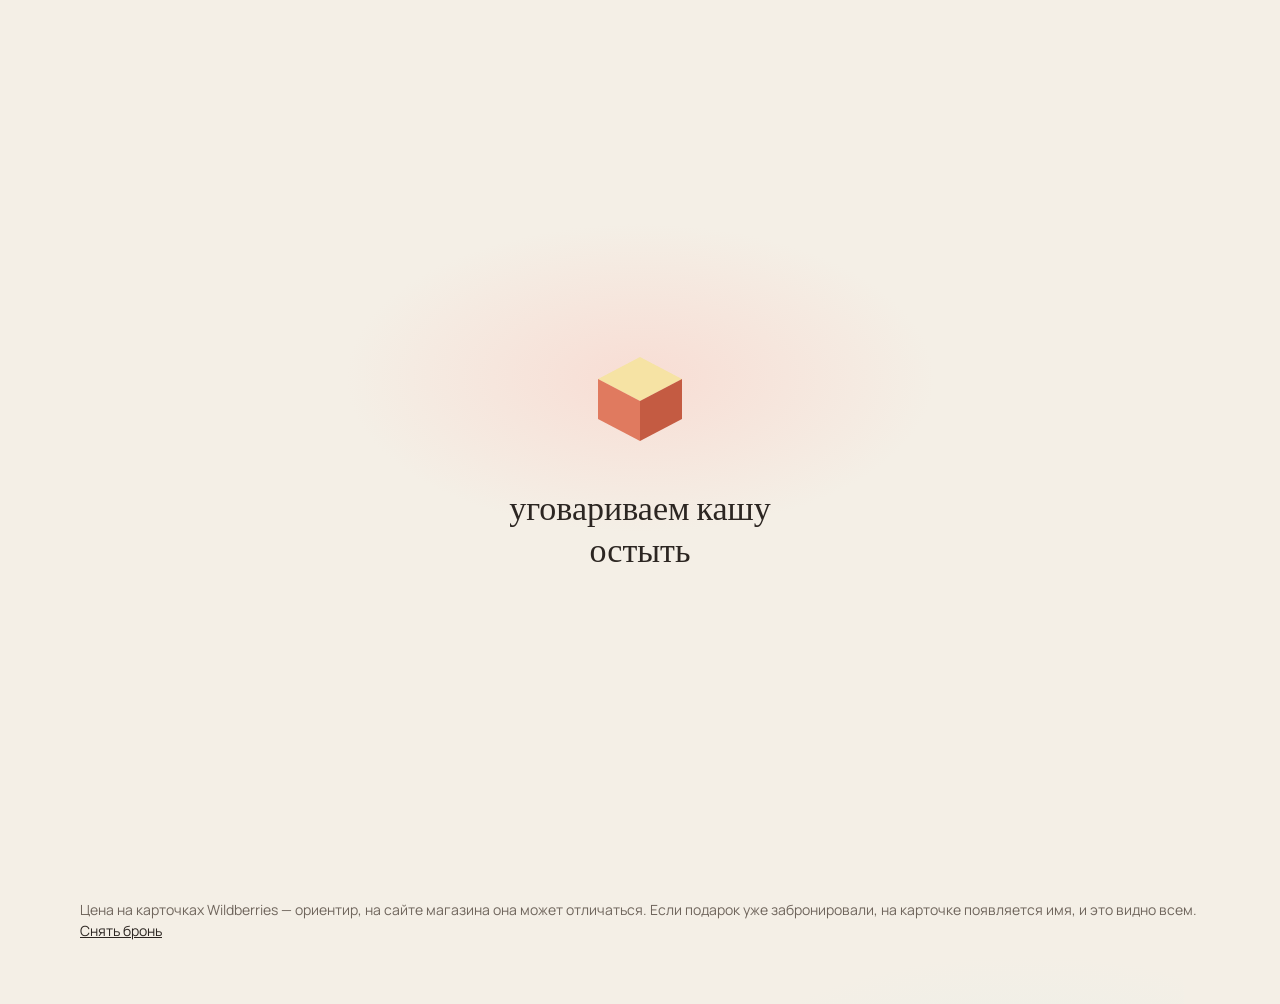
<file: index.html>
<!DOCTYPE html>
<html lang="ru">
<head>
  <meta charset="utf-8">
  <meta name="viewport" content="width=device-width, initial-scale=1">
  <title>Вишлист Миши — первый день рождения</title>
  <meta name="description" content="Подарки на первый день рождения Миши: фото, цена и отметка, что уже выбрали.">
  <link rel="icon" href="favicon.svg" type="image/svg+xml">
  <link rel="preconnect" href="https://fonts.googleapis.com">
  <link rel="preconnect" href="https://fonts.gstatic.com" crossorigin>
  <link href="https://fonts.googleapis.com/css2?family=Fraunces:opsz,wght@9..144,560;9..144,650&family=Manrope:wght@400;600;700;800&display=swap" rel="stylesheet">
  <link rel="stylesheet" href="css/styles.css">
</head>
<body>
  <div class="loader" id="loader" role="status" aria-live="polite">
    <div class="loader-stage" aria-hidden="true">
      <svg class="toy is-on" viewBox="0 0 140 140">
        <polygon points="70,28 112,50 70,72 28,50" fill="#f6e3a4"/>
        <polygon points="28,50 70,72 70,112 28,90" fill="#e07a5f"/>
        <polygon points="70,72 112,50 112,90 70,112" fill="#c45b42"/>
      </svg>
      <svg class="toy" viewBox="0 0 140 140">
        <polygon points="70,32 108,108 32,108" fill="#3f6b58"/>
        <polygon points="70,32 108,108 70,90" fill="#2c4d40"/>
      </svg>
      <svg class="toy" viewBox="0 0 140 140">
        <ellipse cx="70" cy="100" rx="38" ry="12" fill="#e7c3a8"/>
        <path d="M32 48h76v48c0 8-17 14-38 14s-38-6-38-14V48z" fill="#f2c4a2"/>
        <ellipse cx="70" cy="48" rx="38" ry="12" fill="#f8decc"/>
        <ellipse cx="70" cy="46" rx="16" ry="5" fill="#fff" opacity="0.7"/>
      </svg>
    </div>
    <p class="loader-caption" id="loader-caption">собираем кубики</p>
  </div>
  <div class="wrap">
    <header class="topbar">
      <a class="brand" href="#top">
        <img class="brand-mark" src="favicon.svg" alt="">
        Мише 1 год
      </a>
      <nav class="top-links">
        <a href="#about">О Мише</a>
        <a href="#gifts">Подарки</a>
      </nav>
    </header>

    <main id="top">
      <section class="hero" id="about">
        <div class="hero-copy">
          <p class="eyebrow">Скоро первый день рождения</p>
          <h1>Вишлист Миши</h1>
          <p class="lead">
            Мише скоро год. Здесь собраны подарки, которые правда пригодятся:
            книжки, которые можно трогать, игрушки, которые гремят, и коврик,
            по которому интересно ползать.
          </p>
          <p class="lead">
            Можно забронировать сколько угодно подарков. Нажмите «Забронировать»
            и оставьте имя — родители потом посмотрят список.
          </p>
          <div class="sync" id="sync"><i></i><span>Проверяем общий список…</span></div>
        </div>
        <img class="hero-bear" src="images/bear.svg" alt="">
        <div class="frames" id="photos"></div>
      </section>

      <section class="section" id="gifts">
        <div class="section-head">
          <div>
            <h2>Что можно подарить</h2>
            <p class="progress" id="progress"></p>
          </div>
          <div class="filters">
            <button class="chip" type="button" data-filter="all" aria-pressed="true">Все</button>
            <button class="chip" type="button" data-filter="free" aria-pressed="false">Свободные</button>
            <button class="chip" type="button" data-filter="taken" aria-pressed="false">Уже выбрали</button>
          </div>
        </div>
        <div class="grid" id="grid"></div>
      </section>
    </main>

    <footer>
      <p>
        Цена на карточках Wildberries — ориентир, на сайте магазина она может отличаться.
        Если подарок уже забронировали, на карточке появляется имя, и это видно всем.
        <a href="admin.html">Снять бронь</a>
      </p>
    </footer>
  </div>

  <dialog id="reserve">
    <form class="modal" id="reserve-form">
      <h3>Забронировать</h3>
      <p id="modal-text"></p>
      <label for="giver-name">Как вас записать</label>
      <input id="giver-name" name="name" type="text" maxlength="40" required placeholder="Например, тётя Оля" autocomplete="name">
      <p class="modal-error" id="modal-error"></p>
      <div class="modal-actions">
        <button class="btn" type="submit" id="reserve-submit">Забронировать</button>
        <button class="btn ghost" type="button" id="close-reserve">Закрыть</button>
      </div>
    </form>
  </dialog>
  <div class="toast" id="toast" role="status"></div>

  <script src="js/config.js"></script>
  <script src="js/gifts.js"></script>
  <script src="js/store.js"></script>
  <script src="js/app.js"></script>
  <script>
    document.querySelector("#close-reserve").addEventListener("click", function () {
      document.querySelector("#reserve").close();
    });
  </script>
</body>
</html>
</file>
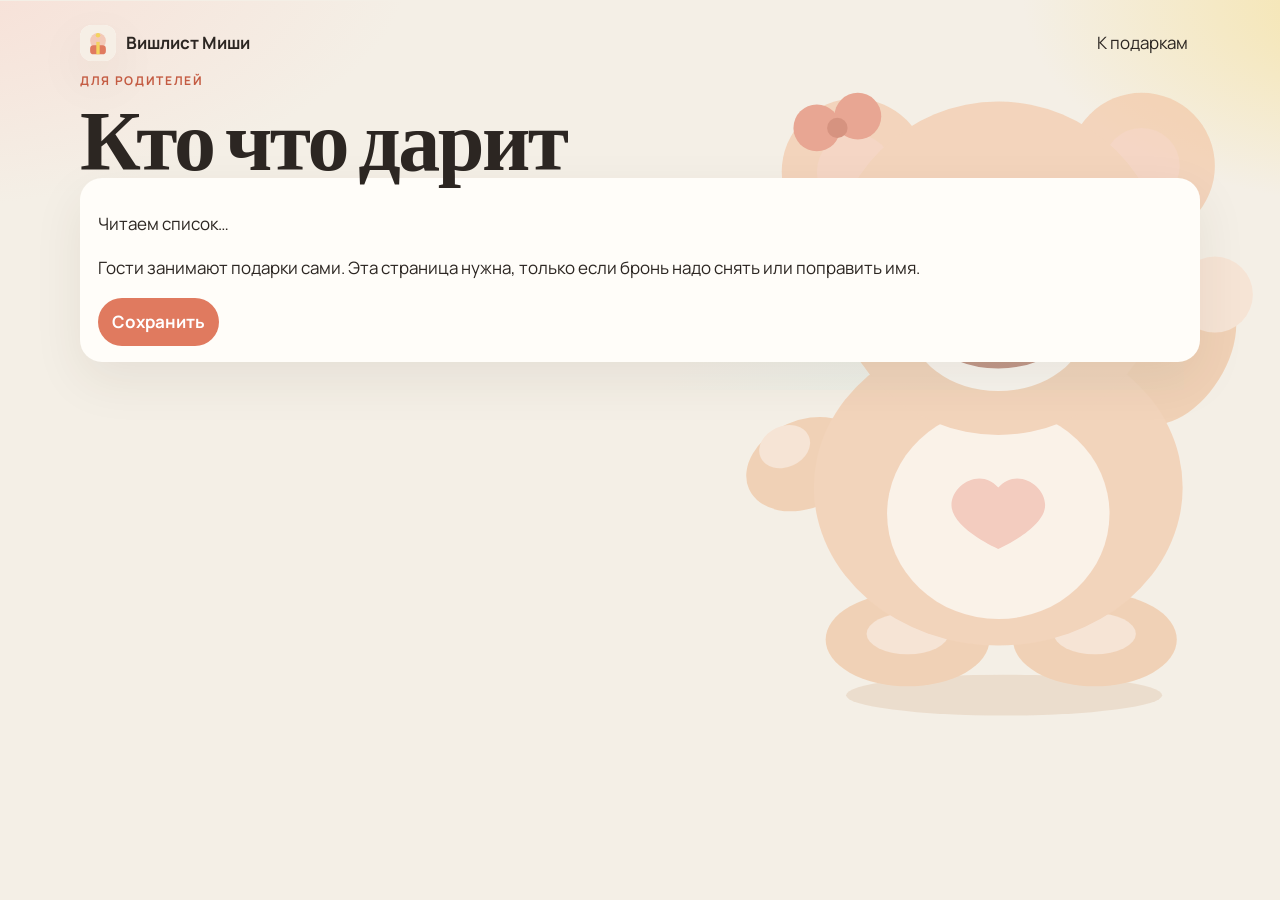
<file: admin.html>
<!DOCTYPE html>
<html lang="ru">
<head>
  <meta charset="utf-8">
  <meta name="viewport" content="width=device-width, initial-scale=1">
  <title>Отметить подарки — вишлист Миши</title>
  <link rel="icon" href="favicon.svg" type="image/svg+xml">
  <link rel="preconnect" href="https://fonts.googleapis.com">
  <link rel="preconnect" href="https://fonts.gstatic.com" crossorigin>
  <link href="https://fonts.googleapis.com/css2?family=Fraunces:opsz,wght@9..144,560&family=Manrope:wght@400;600;700;800&display=swap" rel="stylesheet">
  <link rel="stylesheet" href="css/styles.css">
</head>
<body>
  <div class="wrap">
    <header class="topbar">
      <a class="brand" href="index.html">
        <img class="brand-mark" src="favicon.svg" alt="">
        Вишлист Миши
      </a>
      <nav class="top-links">
        <a href="index.html">К подаркам</a>
      </nav>
    </header>

    <main>
      <p class="eyebrow">Для родителей</p>
      <h1>Кто что дарит</h1>
      <div class="note">
        <p id="admin-status">Читаем список…</p>
        <p>Гости занимают подарки сами. Эта страница нужна, только если бронь надо снять или поправить имя.</p>
        <div class="modal-actions">
          <button class="btn" type="button" id="save-claims">Сохранить</button>
        </div>
      </div>
      <div class="admin-list" id="admin-list" style="margin-top: 18px"></div>
    </main>
  </div>
  <script src="js/config.js"></script>
  <script src="js/gifts.js"></script>
  <script src="js/store.js"></script>
  <script src="js/admin.js"></script>
</body>
</html>
</file>
<file: css/styles.css>
:root {
  --bg: #f4efe6;
  --bg-deep: #ebe3d6;
  --ink: #2c2622;
  --muted: #6f655c;
  --line: rgba(44, 38, 34, 0.1);
  --card: #fffdf9;
  --coral: #e07a5f;
  --coral-deep: #c45b42;
  --sage: #3f6b58;
  --sage-soft: #e5f0ea;
  --butter: #f6e3a4;
  --blush: #f8ddd4;
  --shadow: 0 18px 50px rgba(70, 46, 30, 0.08);
  --radius: 28px;
  --serif: "Fraunces", "Iowan Old Style", Georgia, serif;
  --sans: "Manrope", "Segoe UI", sans-serif;
}

* { box-sizing: border-box; }

html { scroll-behavior: smooth; }

body {
  margin: 0;
  color: var(--ink);
  background-color: var(--bg);
  background-image:
    url("../images/bear.svg"),
    radial-gradient(900px 420px at -10% -10%, #f8ddd4 0%, transparent 60%),
    radial-gradient(700px 380px at 110% 0%, #f6e3a4 0%, transparent 55%),
    radial-gradient(800px 500px at 80% 120%, #e5f0ea 0%, transparent 50%);
  background-repeat: no-repeat;
  background-position:
    right -2vw top 8px,
    -10% -10%,
    110% 0%,
    80% 120%;
  background-size:
    min(620px, 48vw) auto,
    900px 420px,
    700px 380px,
    800px 500px;
  background-attachment: fixed, scroll, scroll, scroll;
  font-family: var(--sans);
  font-size: 17px;
  line-height: 1.55;
  overflow-x: clip;
}

img { max-width: 100%; display: block; }

a { color: var(--sage); }

button, input { font: inherit; }

[hidden] { display: none !important; }

.wrap {
  width: min(1120px, calc(100% - 32px));
  margin: 0 auto;
}

.topbar {
  display: flex;
  justify-content: space-between;
  align-items: center;
  gap: 16px;
  padding: 22px 0 8px;
}

.brand {
  display: flex;
  align-items: center;
  gap: 10px;
  color: inherit;
  text-decoration: none;
  font-weight: 700;
}

.brand-mark {
  width: 36px;
  height: 36px;
  border-radius: 12px;
  background: var(--card);
  box-shadow: var(--shadow);
}

.top-links {
  display: flex;
  gap: 8px;
  align-items: center;
}

.top-links a {
  color: var(--ink);
  text-decoration: none;
  padding: 8px 12px;
  border-radius: 999px;
}

.top-links a:hover { background: rgba(255, 255, 255, 0.7); }

.hero {
  position: relative;
  display: grid;
  grid-template-columns: 1.15fr 0.85fr;
  gap: 48px;
  align-items: center;
  padding: 28px 0 18px;
}

.hero-bear { display: none; }

.eyebrow {
  margin: 0 0 10px;
  letter-spacing: 0.14em;
  text-transform: uppercase;
  font-size: 12px;
  font-weight: 700;
  color: var(--coral-deep);
}

h1, h2, h3 { font-family: var(--serif); font-weight: 560; letter-spacing: -0.03em; }

h1 {
  margin: 0;
  font-size: clamp(46px, 7vw, 84px);
  line-height: 0.92;
}

.lead {
  margin: 18px 0 0;
  max-width: 46ch;
  font-size: 18px;
  color: var(--muted);
}

.sync {
  display: inline-flex;
  align-items: flex-start;
  gap: 8px;
  margin-top: 22px;
  padding: 8px 14px 8px 12px;
  border-radius: 999px;
  background: rgba(255, 253, 249, 0.8);
  border: 1px solid var(--line);
  color: var(--muted);
  font-size: 14px;
  line-height: 1.4;
}

.sync i {
  flex: 0 0 8px;
  width: 8px;
  height: 8px;
  min-width: 8px;
  min-height: 8px;
  margin-top: 0.38em;
  border-radius: 50%;
  background: #c9a227;
  font-style: normal;
  line-height: 0;
}

.sync.live i { background: var(--sage); }
.sync.warn i { background: var(--coral); }

.frames {
  display: grid;
  grid-template-columns: 1fr 1fr;
  gap: 14px;
  min-height: 320px;
}

.frame {
  margin: 0;
  background: var(--card);
  border-radius: 24px;
  padding: 10px 10px 14px;
  box-shadow: var(--shadow);
  transform: rotate(-2.5deg);
}

.frame:nth-child(2) { transform: rotate(3deg) translateY(18px); }
.frame:nth-child(3) { transform: rotate(1.5deg); grid-column: 1 / -1; }

.frame img,
.frame .empty {
  width: 100%;
  height: 230px;
  object-fit: cover;
  object-position: center 22%;
  border-radius: 16px;
  background: linear-gradient(160deg, var(--blush), var(--butter));
}

.frame:nth-child(3) img,
.frame:nth-child(3) .empty {
  height: 280px;
  object-position: center 30%;
}

.frame figcaption,
.empty {
  display: grid;
  place-items: center;
  text-align: center;
  color: var(--muted);
  font-size: 14px;
  padding: 8px;
}

.section {
  padding: 34px 0 10px;
}

.section-head {
  display: flex;
  justify-content: space-between;
  gap: 18px;
  align-items: end;
  margin-bottom: 18px;
}

h2 { margin: 0; font-size: clamp(32px, 4vw, 48px); }

.progress { margin: 8px 0 0; color: var(--muted); }

.filters { display: flex; flex-wrap: wrap; gap: 8px; }

.chip, .btn, .icon-btn {
  border: 0;
  cursor: pointer;
  border-radius: 999px;
}

.chip {
  background: transparent;
  color: var(--ink);
  padding: 8px 14px;
  border: 1px solid var(--line);
}

.chip[aria-pressed="true"] {
  background: var(--ink);
  color: white;
}

.grid {
  display: grid;
  grid-template-columns: repeat(auto-fill, minmax(280px, 1fr));
  gap: 18px;
  padding-bottom: 40px;
}

.card {
  background: var(--card);
  border-radius: var(--radius);
  box-shadow: var(--shadow);
  overflow: hidden;
  display: flex;
  flex-direction: column;
  min-height: 100%;
  border: 1px solid rgba(255, 255, 255, 0.7);
}

.card.taken { background: #f7f4ef; }

.shot {
  position: relative;
  background: #f6f1ea;
  aspect-ratio: 1 / 1;
}

.shot img {
  width: 100%;
  height: 100%;
  object-fit: contain;
}

.shot .placeholder {
  height: 100%;
  display: grid;
  place-items: center;
  padding: 24px;
  text-align: center;
  color: var(--muted);
  background:
    radial-gradient(circle at 30% 20%, var(--butter), transparent 40%),
    radial-gradient(circle at 80% 80%, var(--blush), transparent 45%),
    #f7f1ea;
}

.dots {
  position: absolute;
  left: 12px;
  bottom: 12px;
  display: flex;
  gap: 6px;
}

.dots {
  padding: 4px;
  border-radius: 999px;
  background: rgba(255, 253, 249, 0.88);
}

.dots button {
  width: 28px;
  height: 28px;
  border: 0;
  border-radius: 50%;
  background: transparent;
  cursor: pointer;
  position: relative;
}

.dots button::before {
  content: "";
  position: absolute;
  width: 9px;
  height: 9px;
  border-radius: 50%;
  background: rgba(44, 38, 34, 0.35);
  left: 50%;
  top: 50%;
  transform: translate(-50%, -50%);
}

.dots button[aria-current="true"]::before { background: var(--ink); }

.badge {
  position: absolute;
  top: 12px;
  left: 12px;
  padding: 6px 10px;
  border-radius: 999px;
  background: var(--sage);
  color: white;
  font-size: 13px;
  font-weight: 700;
}

.badge.wait { background: #9a6b2f; }

.card-body {
  padding: 16px 16px 18px;
  display: flex;
  flex-direction: column;
  gap: 8px;
  flex: 1;
}

.shop {
  margin: 0;
  font-size: 12px;
  font-weight: 800;
  letter-spacing: 0.08em;
  text-transform: uppercase;
  color: var(--coral-deep);
}

.card h3 { margin: 0; font-size: 28px; line-height: 1.05; }

.full {
  margin: 0;
  color: var(--muted);
  font-size: 14px;
}

.price {
  margin: 4px 0 0;
  font-family: var(--serif);
  font-size: 34px;
  letter-spacing: -0.03em;
}

.price small {
  display: block;
  margin-top: 2px;
  font-family: var(--sans);
  font-size: 13px;
  letter-spacing: 0;
  color: var(--muted);
  font-weight: 500;
}

.blurb { margin: 0; color: #4d453f; }

.actions {
  display: flex;
  flex-wrap: wrap;
  gap: 8px;
  margin-top: auto;
  padding-top: 8px;
}

.btn {
  text-decoration: none;
  display: inline-flex;
  align-items: center;
  justify-content: center;
  padding: 11px 14px;
  background: var(--coral);
  color: white;
  font-weight: 700;
}

.btn:hover { background: var(--coral-deep); }

.btn.ghost {
  background: transparent;
  color: var(--ink);
  border: 1px solid var(--line);
}

.btn.ghost:hover { background: var(--bg-deep); }

.btn:disabled {
  opacity: 0.55;
  cursor: not-allowed;
}

.who { margin: 0; font-weight: 700; }

footer {
  padding: 10px 0 48px;
  color: var(--muted);
  font-size: 14px;
}

footer a { color: var(--ink); }

dialog {
  width: min(480px, calc(100% - 24px));
  border: 0;
  border-radius: 28px;
  padding: 0;
  box-shadow: 0 30px 80px rgba(44, 38, 34, 0.25);
}

dialog::backdrop { background: rgba(44, 38, 34, 0.45); }

.modal {
  padding: 22px;
}

.modal h3 { margin: 0 0 8px; font-size: 34px; }

.modal p { margin: 0 0 14px; color: var(--muted); }

.modal-error { color: var(--coral-deep); font-weight: 700; }

label { display: block; font-weight: 700; margin-bottom: 6px; }

input[type="text"] {
  width: 100%;
  padding: 12px 14px;
  border-radius: 14px;
  border: 1px solid var(--line);
  background: #fff;
  margin-bottom: 14px;
}

.modal-actions { display: flex; flex-wrap: wrap; gap: 8px; }

.toast {
  position: fixed;
  left: 50%;
  bottom: 18px;
  transform: translateX(-50%) translateY(20px);
  background: var(--ink);
  color: white;
  padding: 12px 16px;
  border-radius: 999px;
  opacity: 0;
  pointer-events: none;
  transition: 0.2s ease;
}

.toast.show { opacity: 1; transform: translateX(-50%) translateY(0); }

.loader {
  position: fixed;
  inset: 0;
  z-index: 40;
  display: grid;
  align-content: center;
  justify-items: center;
  gap: 18px;
  padding: 24px;
  background:
    radial-gradient(420px 220px at 50% 42%, #f8ddd4 0%, transparent 70%),
    var(--bg);
  transition: opacity 0.45s ease;
}

.loader.is-done {
  opacity: 0;
  pointer-events: none;
}

.loader-stage {
  position: relative;
  width: 140px;
  height: 140px;
}

.toy {
  position: absolute;
  inset: 0;
  width: 140px;
  height: 140px;
  opacity: 0;
  transition: opacity 0.45s ease;
}

.toy.is-on { opacity: 1; }

.loader-caption {
  width: min(280px, calc(100vw - 48px));
  height: 2.5em;
  margin: 0;
  overflow: hidden;
  font-family: var(--serif);
  font-size: clamp(26px, 5vw, 34px);
  line-height: 1.25;
  text-align: center;
  transition: opacity 0.28s ease;
}

.loader-caption.is-out { opacity: 0; }

.grid.is-ready { animation: list-in 0.45s ease; }

@keyframes list-in {
  from { opacity: 0; transform: translateY(10px); }
  to { opacity: 1; transform: none; }
}

.admin-list { display: grid; gap: 12px; padding-bottom: 28px; }

.admin-row {
  display: grid;
  grid-template-columns: 92px 1fr;
  gap: 14px;
  background: var(--card);
  border-radius: 22px;
  padding: 12px;
  box-shadow: var(--shadow);
}

.admin-row img {
  width: 92px;
  height: 92px;
  object-fit: contain;
  background: #f6f1ea;
  border-radius: 16px;
}

.admin-clear {
  margin-top: 10px;
  min-height: 44px;
}

.steps { padding-left: 18px; }
.steps li { margin: 8px 0; }

.note {
  background: var(--card);
  border-radius: 22px;
  padding: 16px 18px;
  box-shadow: var(--shadow);
}

pre.note {
  overflow: auto;
  white-space: pre-wrap;
  word-break: break-word;
}

@media (max-width: 800px) {
  body {
    background-image:
      radial-gradient(520px 260px at -20% -10%, #f8ddd4 0%, transparent 60%),
      radial-gradient(420px 220px at 120% 0%, #f6e3a4 0%, transparent 55%),
      radial-gradient(480px 280px at 80% 110%, #e5f0ea 0%, transparent 50%);
    background-position: -20% -10%, 120% 0%, 80% 110%;
    background-size: 520px 260px, 420px 220px, 480px 280px;
    background-attachment: scroll;
  }

  .hero-bear {
    display: block;
    position: absolute;
    z-index: 0;
    width: min(340px, 92%);
    right: -12px;
    top: 18px;
    pointer-events: none;
  }

  .hero-copy { position: relative; z-index: 1; }

  .wrap { width: min(1120px, calc(100% - 28px)); }

  .topbar {
    position: sticky;
    top: 0;
    z-index: 4;
    margin: 0 -6px;
    padding: 12px 6px;
    background: rgba(244, 239, 230, 0.9);
    backdrop-filter: blur(14px);
  }

  .brand { font-size: 15px; }
  .brand-mark { width: 32px; height: 32px; border-radius: 10px; }

  .top-links a {
    padding: 8px 12px;
    font-size: 14px;
    background: rgba(255, 253, 249, 0.7);
  }

  .hero {
    grid-template-columns: 1fr;
    gap: 22px;
    padding: 8px 0 8px;
  }

  h1 { font-size: 46px; }

  .lead {
    margin-top: 12px;
    font-size: 16px;
  }

  .sync {
    max-width: 100%;
    border-radius: 18px;
  }

  .frames {
    display: flex;
    grid-template-columns: none;
    gap: 12px;
    min-height: 0;
    margin: 0 -14px;
    padding: 6px 14px 16px;
    overflow-x: auto;
    scroll-snap-type: x mandatory;
    scroll-padding-inline: 14px;
    -webkit-overflow-scrolling: touch;
  }

  .frames::-webkit-scrollbar { height: 0; }

  .frame,
  .frame:nth-child(2),
  .frame:nth-child(3) {
    flex: 0 0 82%;
    transform: none;
    grid-column: auto;
    scroll-snap-align: center;
  }

  .frame img,
  .frame:nth-child(3) img,
  .frame .empty,
  .frame:nth-child(3) .empty {
    height: 340px;
    object-position: center 24%;
  }

  .section { padding-top: 18px; }

  #about, #gifts { scroll-margin-top: 76px; }

  .section-head {
    flex-direction: column;
    align-items: stretch;
    gap: 14px;
  }

  .admin-row { grid-template-columns: 1fr; }

  h2 { font-size: 34px; }

  .filters {
    display: grid;
    grid-template-columns: repeat(3, minmax(0, 1fr));
  }

  .chip {
    display: flex;
    align-items: center;
    justify-content: center;
    min-height: 42px;
    padding: 8px 6px;
    font-size: 13px;
    line-height: 1.15;
    text-align: center;
  }

  .grid {
    grid-template-columns: 1fr;
    gap: 14px;
  }

  .card h3 { font-size: 26px; }
  .price { font-size: 30px; }

  .actions { flex-direction: column; }
  .actions .btn { width: 100%; min-height: 48px; }

  .modal { padding: 18px 16px 16px; }
  .modal h3 { font-size: 28px; }
  .modal-actions { flex-direction: column; }
  .modal-actions .btn { width: 100%; min-height: 48px; }

  .toast {
    width: min(420px, calc(100% - 24px));
    border-radius: 18px;
    text-align: center;
    bottom: calc(14px + env(safe-area-inset-bottom));
  }

  footer { padding-bottom: calc(36px + env(safe-area-inset-bottom)); }
}

@media (max-width: 380px) {
  h1 { font-size: 40px; }
  .chip { font-size: 12px; padding: 10px 4px; }
  .frame,
  .frame:nth-child(2),
  .frame:nth-child(3) { flex-basis: 88%; }
}

@media (prefers-reduced-motion: reduce) {
  html { scroll-behavior: auto; }
  .toast, .loader, .toy, .loader-caption { transition: none; }
  .grid.is-ready { animation: none; }
}
</file>
